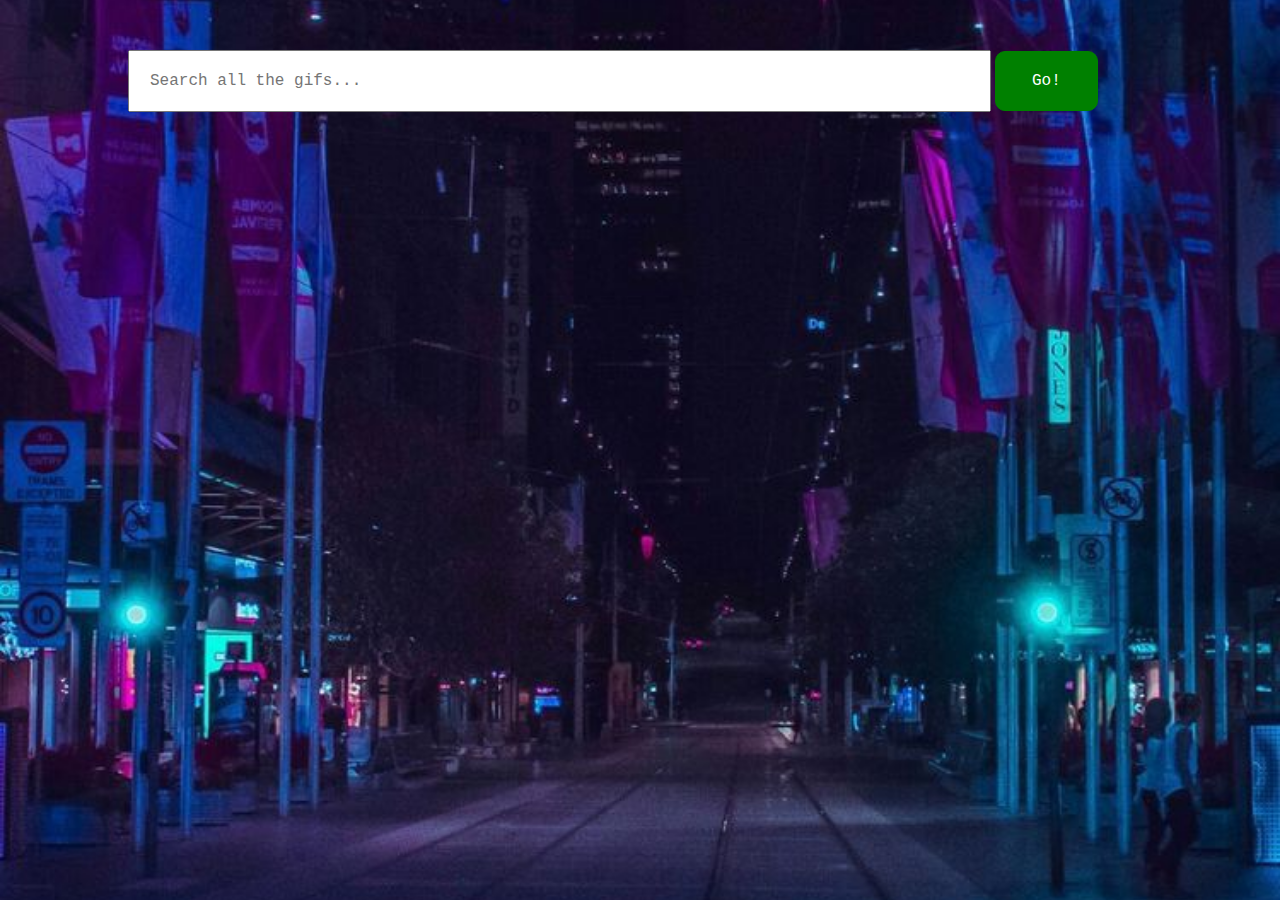
<file: projects/GiphySearch/index.html>
<!doctype html>
<html>

<head>
    <title>Giphy Search Engine</title>
    <link rel="stylesheet" href="css/main.css">
</head>

<body>
    <div class="container container-padding50">
        <input type="text" class="js-userinput container-textinput" placeholder="Search all the gifs..." />
        <button class="js-go container-button">Go!</button>
    </div>
    <div class="container container-padding50 js-container">

    </div>
    <script src="javascript/main.js"></script>
</body>

</html>
</file>
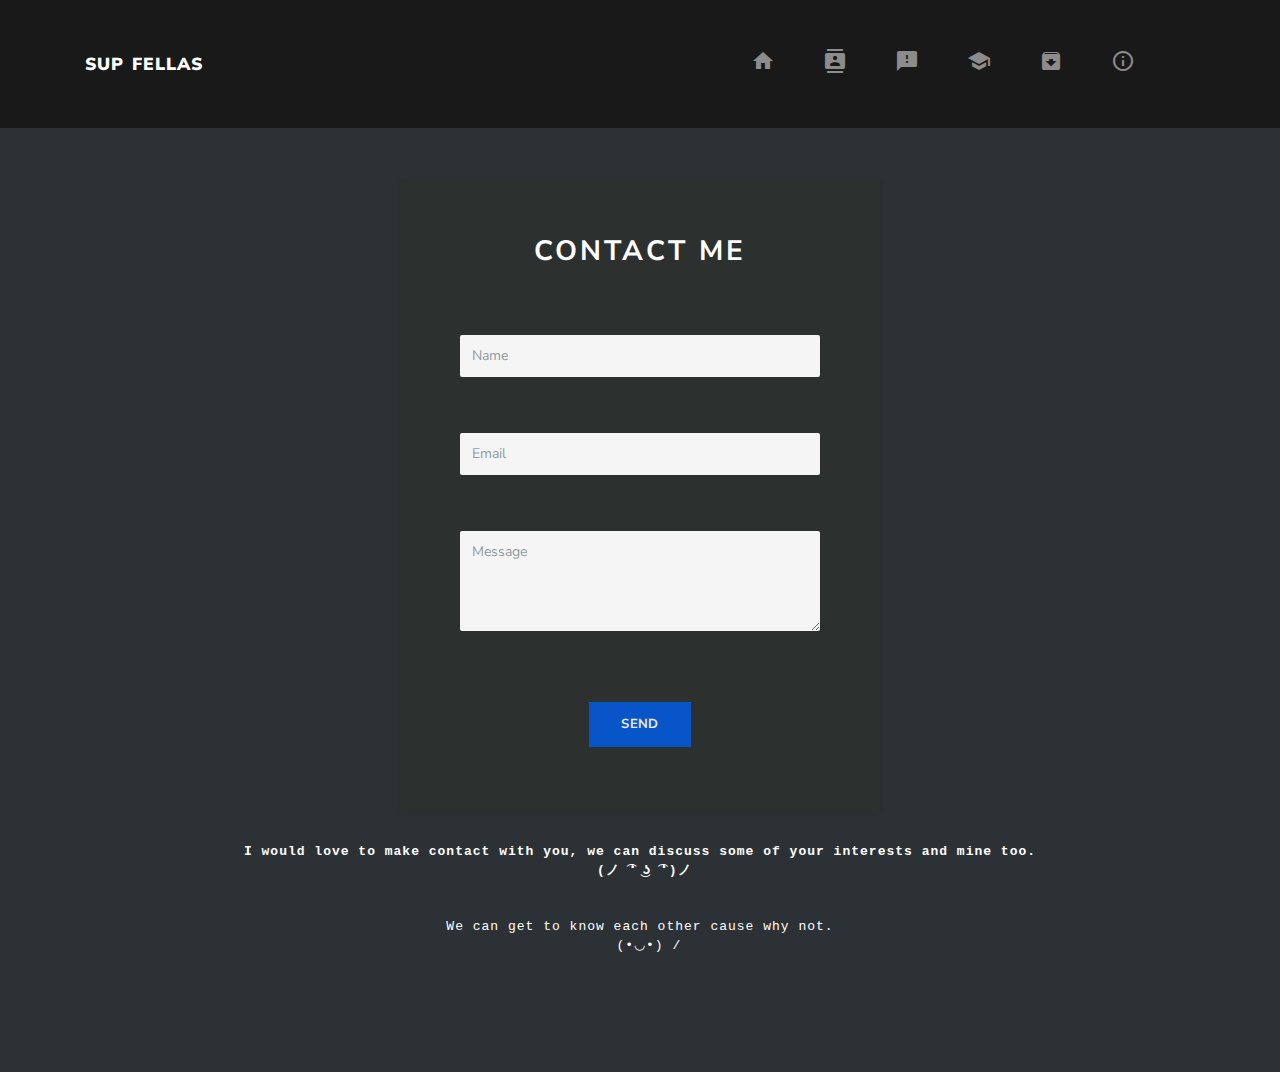
<file: contact/contact.html>
<!DOCTYPE html>
<html>

<head>
    <meta charset="utf-8">
    <meta name="viewport" content="width=device-width, initial-scale=1.0, shrink-to-fit=no">
    <title> Contact </title>
    <link rel="icon" href="../assets/img/con.png" type="image/icon type">
    <link rel="stylesheet" href="../assets/bootstrap/css/bootstrap.min.css">
    <link rel="stylesheet" href="https://fonts.googleapis.com/css?family=Nunito+Sans:400,600&amp;display=swap">
    <link rel="stylesheet" href="https://fonts.googleapis.com/css?family=Bitter:400,700">
    <link rel="stylesheet" href="../assets/fonts/font-awesome.min.css">
    <link rel="stylesheet" href="../assets/fonts/ionicons.min.css">
    <link rel="stylesheet" href="../assets/fonts/material-icons.min.css">
    <link rel="stylesheet" href="../assets/css/Brands.css">
    <link rel="stylesheet" href="../assets/css/Contact-Form-Clean.css">
    <link rel="stylesheet" href="../assets/css/Feedback-Form-V21.css">
    <link rel="stylesheet" href="../assets/css/Header-Dark.css">
    <link rel="stylesheet" href="../assets/css/Social-Icons.css">
    <link rel="stylesheet" href="../assets/css/styles.css">
    <link rel="stylesheet" href="../assets/css/Testimonials.css">
</head>

<body>
    <nav class="navbar navbar-dark navbar-expand-md fixed-top" style="background-color: rgb(25,25,25);color: rgb(255,255,255);height: 8rem;">
        <div class="container"><a class="navbar-brand" href="index.html"><strong>SUP FELLAS</strong></a><button data-toggle="collapse" class="navbar-toggler" data-target="#navcol-1"><span class="sr-only">Toggle navigation</span><span class="navbar-toggler-icon"></span></button>
            <div class="collapse navbar-collapse text-uppercase" id="navcol-1" style="background-color: rgb(25,25,25);">
                <ul class="nav navbar-nav flex-grow-1 justify-content-end">
                    <li class="nav-item" role="presentation"><a class="nav-link home" href="../index.html"><i class="material-icons">home</i></a></li>
                    <li class="nav-item" role="presentation"><a class="nav-link" href="../contact/contact.html"><i class="material-icons">contacts</i></a></li>
                    <li class="nav-item" role="presentation"><a class="nav-link" href="../feedback/feedback.html"><i class="material-icons">feedback</i></a></li>
                    <li class="nav-item" role="presentation"><a class="nav-link" href="../education/education.html"><i class="material-icons">school</i></a></li>
                    <li class="nav-item" role="presentation"><a class="nav-link" href="../projects/projects.html"><i class="material-icons">archive</i></a></li>
                    <li class="nav-item" role="presentation"><a class="nav-link" href="../info/info.html"><i class="material-icons">info_outline</i></a></li>
                </ul>
            </div>
    </nav>
    <div class="contact-clean" style="background-color: #2c3135; padding-top: 80px;">
        <form data-bss-recipient="04c9bf1a2d08518b3f8e5255810d4d28" style="background-color: #2C3130; box-shadow: 100px">
            <h2 class="text-center" style="color: white;">contact me</h2>
            <div class="form-group"><input class="form-control" type="text" name="name" placeholder="Name" required="" style="background-color: whitesmoke;"></div>
            <div class="form-group"><input class="form-control" type="email" name="email" placeholder="Email" required="" style="background-color: whitesmoke;"></div>
            <div class="form-group"><textarea class="form-control" name="message" placeholder="Message" rows="14" required="" style="background-color:whitesmoke;"></textarea></div>
            <div class="form-group"><button class="btn btn-primary" type="submit"> send </button></div>
        </form>
        <p id="p7" style="color: white; font-size: medium; padding-top: 30px;">I would love to make contact with you, we can discuss some of your interests and mine too. <br> &nbsp;(ノ ͡❛ ͜ʖ ͡❛)ノ</p>
        <p id="p8" style="color: white; font-size: medium; padding: 20px;">We can get to know each other cause why not. <br> &nbsp; (•◡•) /</p>
    </div>
    <script src="../assets/js/jquery.min.js"></script>
    <script src="../assets/bootstrap/js/bootstrap.min.js"></script>
    <script src="../assets/js/smart-forms.min.js"></script>
    <script src="../assets/js/Footer---Made-with-love.js"></script>
</body>

</html>
</file>
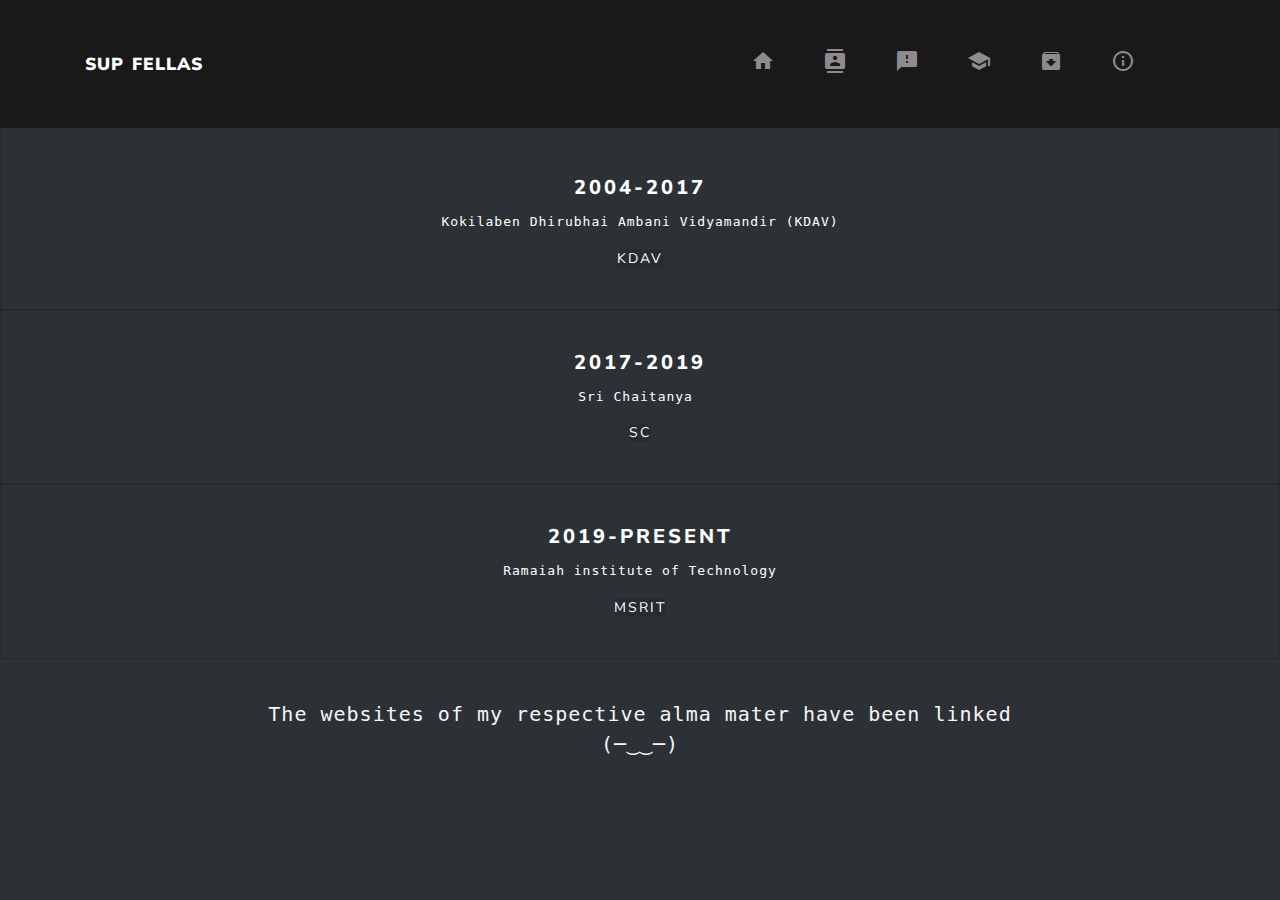
<file: education/education.html>
<!DOCTYPE html>
<html style="background-color: #2c3135;">

<head>
    <meta charset="utf-8">
    <meta name="viewport" content="width=device-width, initial-scale=1.0, shrink-to-fit=no">
    <title> Education </title>
    <link rel="icon" href="../assets/img/edu.png" type="image/icon type">
    <link rel="stylesheet" href="../assets/bootstrap/css/bootstrap.min.css">
    <link rel="stylesheet" href="https://fonts.googleapis.com/css?family=Nunito+Sans:400,600&amp;display=swap">
    <link rel="stylesheet" href="https://fonts.googleapis.com/css?family=Bitter:400,700">
    <link rel="stylesheet" href="../assets/fonts/font-awesome.min.css">
    <link rel="stylesheet" href="../assets/fonts/ionicons.min.css">
    <link rel="stylesheet" href="../assets/fonts/material-icons.min.css">
    <link rel="stylesheet" href="../assets/css/Brands.css">
    <link rel="stylesheet" href="../assets/css/Contact-Form-Clean.css">
    <link rel="stylesheet" href="../assets/css/Feedback-Form-V21.css">
    <link rel="stylesheet" href="../assets/css/Header-Dark.css">
    <link rel="stylesheet" href="../assets/css/Social-Icons.css">
    <link rel="stylesheet" href="../assets/css/styles.css">
    <link rel="stylesheet" href="../assets/css/Testimonials.css">
</head>

<body style="background-color: #2c3135;">
    <nav class="navbar navbar-dark navbar-expand-md fixed-top" style="background-color: rgb(25,25,25);color: rgb(255,255,255);height: 8rem;">
        <div class="container"><a class="navbar-brand" href="index.html"><strong>SUP FELLAS</strong></a><button data-toggle="collapse" class="navbar-toggler" data-target="#navcol-1"><span class="sr-only">Toggle navigation</span><span class="navbar-toggler-icon"></span></button>
            <div class="collapse navbar-collapse text-uppercase" id="navcol-1" style="background-color: rgb(25,25,25);">
                <ul class="nav navbar-nav flex-grow-1 justify-content-end">
                    <li class="nav-item" role="presentation"><a class="nav-link home" href="../index.html"><i class="material-icons">home</i></a></li>
                    <li class="nav-item" role="presentation"><a class="nav-link" href="../contact/contact.html"><i class="material-icons">contacts</i></a></li>
                    <li class="nav-item" role="presentation"><a class="nav-link" href="../feedback/feedback.html"><i class="material-icons">feedback</i></a></li>
                    <li class="nav-item" role="presentation"><a class="nav-link" href="../education/education.html"><i class="material-icons">school</i></a></li>
                    <li class="nav-item" role="presentation"><a class="nav-link" href="../projects/projects.html"><i class="material-icons">archive</i></a></li>
                    <li class="nav-item" role="presentation"><a class="nav-link" href="../info/info.html"><i class="material-icons">info_outline</i></a></li>
                </ul><span class="navbar-text"></span>
            </div>
        </div>
    </nav>
    <div class="card" style="background-color: #2c3135;">
        <div class="card-body" style="padding-top: 55px;">
            <h4 class="card-title" style="color: white;background-color: #2c3135;">2004-2017</h4>
            <p class="card-text" style="color: white;background-color: #2c3135;">Kokilaben Dhirubhai Ambani Vidyamandir (KDAV)</p><a class="card-link" href="https://rfs.edu.in/kdav-jamnagar" style="color: white;">KDAV</a></div>
    </div>
    <div class="card" style="background-color: #2c3135;">
        <div class="card-body" style="color: white;">
            <h4 class="card-title">2017-2019</h4>
            <p class="card-text" style="color: white;">Sri Chaitanya&nbsp;</p><a class="card-link" href="https://srichaitanya.net/" style="color: white;">SC</a></div>
    </div>
    <div class="card" style="background-color: #2c3135;">
        <div class="card-body">
            <h4 class="card-title" style="color: white;">2019-present</h4>
            <p class="card-text" style="color: white;">Ramaiah institute of Technology</p><a class="card-link" href="http://www.msrit.edu/" style="color: white;">MSRIT</a></div>
    </div>
    <p id="p6" style="color: whitesmoke;background-color: #2c3135;padding-top: 40px;">The websites of my respective alma mater have been linked <br> (─‿‿─) </p>
    <script src="../assets/js/jquery.min.js"></script>
    <script src="../assets/bootstrap/js/bootstrap.min.js"></script>
    <script src="../assets/js/smart-forms.min.js"></script>
    <script src="../assets/js/Footer---Made-with-love.js"></script>
</body>

</html>
</file>
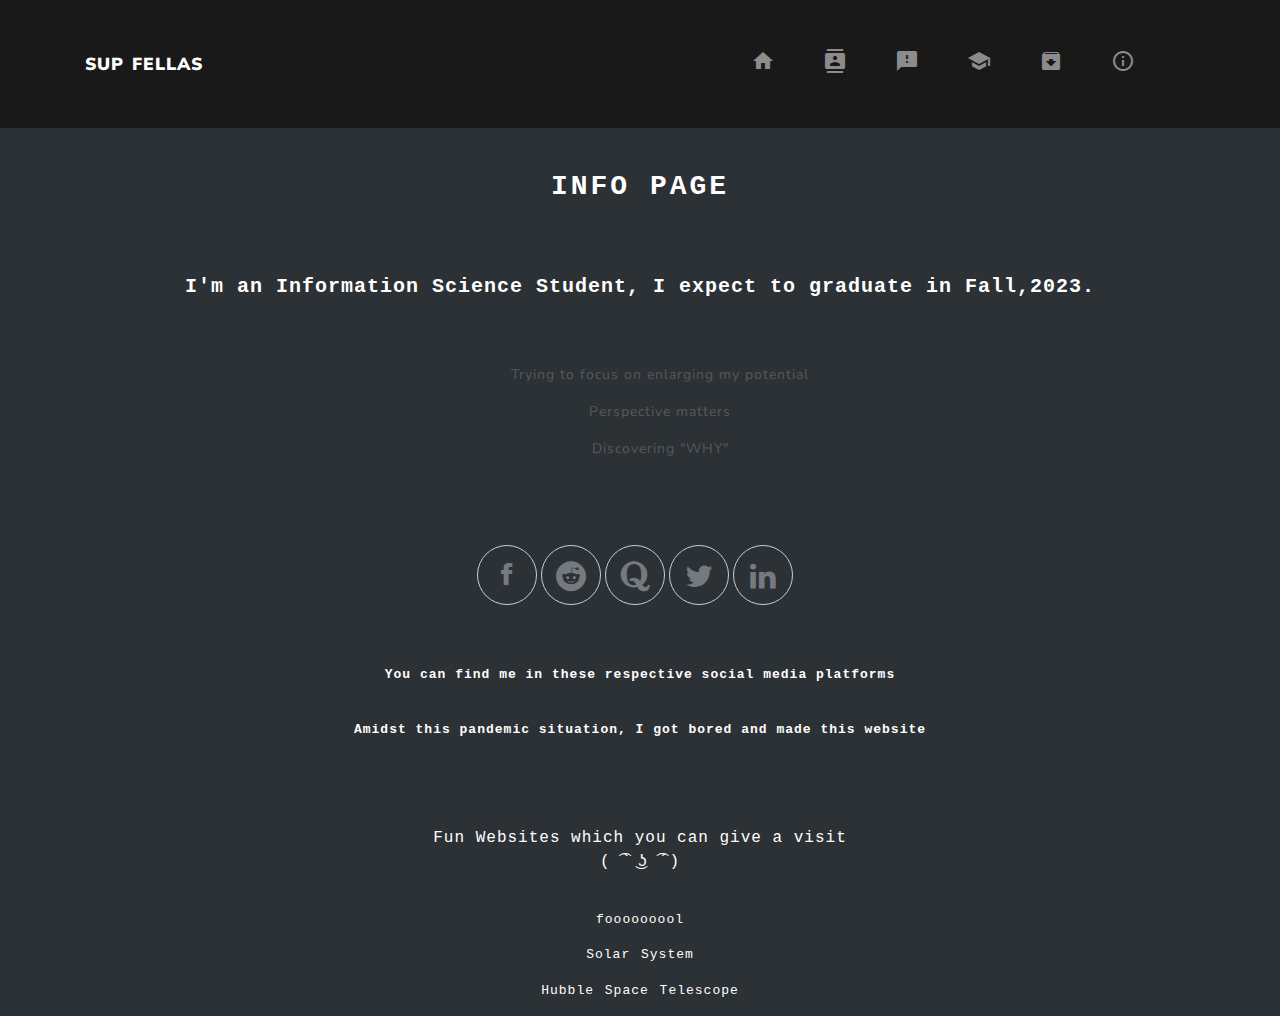
<file: info/info.html>
<!DOCTYPE html>
<html>

<head>
    <meta charset="utf-8">
    <meta name="viewport" content="width=device-width, initial-scale=1.0, shrink-to-fit=no">
    <title> Info </title>
    <link rel="icon" href="../assets/img/info.png" type="image/icon type">
    <link rel="stylesheet" href="../assets/bootstrap/css/bootstrap.min.css">
    <link rel="stylesheet" href="https://fonts.googleapis.com/css?family=Nunito+Sans:400,600&amp;display=swap">
    <link rel="stylesheet" href="https://fonts.googleapis.com/css?family=Bitter:400,700">
    <link rel="stylesheet" href="../assets/fonts/font-awesome.min.css">
    <link rel="stylesheet" href="../assets/fonts/ionicons.min.css">
    <link rel="stylesheet" href="../assets/fonts/material-icons.min.css">
    <link rel="stylesheet" href="../assets/css/Brands.css">
    <link rel="stylesheet" href="../assets/css/Contact-Form-Clean.css">
    <link rel="stylesheet" href="../assets/css/Feedback-Form-V21.css">
    <link rel="stylesheet" href="../assets/css/Header-Dark.css">
    <link rel="stylesheet" href="../assets/css/Social-Icons.css">
    <link rel="stylesheet" href="../assets/css/styles.css">
    <link rel="stylesheet" href="../assets/css/Testimonials.css">
</head>

<body style="background-color: #2c3135;">
    <nav class="navbar navbar-dark navbar-expand-md fixed-top" style="background-color: rgb(25,25,25);color: rgb(255,255,255);height: 8rem;">
        <div class="container"><a class="navbar-brand" href="index.html"><strong>SUP FELLAS</strong></a><button data-toggle="collapse" class="navbar-toggler" data-target="#navcol-1"><span class="sr-only">Toggle navigation</span><span class="navbar-toggler-icon"></span></button>
            <div class="collapse navbar-collapse text-uppercase" id="navcol-1" style="background-color: rgb(25,25,25);">
                <ul class="nav navbar-nav flex-grow-1 justify-content-end">
                    <li class="nav-item" role="presentation"><a class="nav-link home" href="../index.html"><i class="material-icons">home</i></a></li>
                    <li class="nav-item" role="presentation"><a class="nav-link" href="../contact/contact.html"><i class="material-icons">contacts</i></a></li>
                    <li class="nav-item" role="presentation"><a class="nav-link" href="../feedback/feedback.html"><i class="material-icons">feedback</i></a></li>
                    <li class="nav-item" role="presentation"><a class="nav-link" href="../education/education.html"><i class="material-icons">school</i></a></li>
                    <li class="nav-item" role="presentation"><a class="nav-link" href="../projects/projects.html"><i class="material-icons">archive</i></a></li>
                    <li class="nav-item" role="presentation"><a class="nav-link" href="../info/info.html"><i class="material-icons">info_outline</i></a></li>
                </ul><span class="navbar-text"></span></div>
        </div>
    </nav>
    <div class="map-clean" style="background-color: #2c3135;">

        <h2 class="text-center" style="color: white;background-color: #2c3135;font-family: monospace; padding-top: 50px;">info page</h2>
        <div class="container">
            <div class="intro">
                <p class="text-center" style="color: white;background-color: #2c3135;text-align: center;font-size: x-large;"> I'm an Information Science Student, I expect to graduate in Fall,2023.</p>
                <p class="text-center" style="color: white;background-color: #2c3135;text-align: center;font-size: medium;">
                    <ul>Trying to focus on enlarging my potential</ul>
                    <ul>Perspective matters</ul>
                    <ul> Discovering "WHY"</ul>
                </p>
            </div>
        </div>
    </div>
    <div class="d-flex align-items-center align-content-center social-icons" style="background-color: #2c3135; padding: 10px;">
        <a href="https://www.facebook.com/pranay.andra.1/"><i class="icon ion-social-facebook"></i></a>
        <a href="https://www.reddit.com/user/elcoco_93"><i class="fa fa-reddit"></i></a>
        <a href="https://www.quora.com/profile/Pranay-Kumar-Andra"><i class="fa fa-quora"></i></a>
        <a href="https://twitter.com/yanarpxx"><i class="fa fa-twitter"></i></a>
        <a href="https://www.linkedin.com/in/pranay-andra-371ab5193/"><i class="fa fa-linkedin"></i></a>
    </div>
    <div style="padding: 40px;">
        <p class="text-center" id="p1" style="color: white;background-color: #2c3135; font-size: medium;">You can find me in these respective social media platforms</p>
        <p class="text-center" id="p2" style="color: white;background-color: #2c3135; font-size: medium;">Amidst this pandemic situation, I got bored and made this website</p>
        <!-- <div class="card" style="background-color: #2c3135;">
            <div class="card-body" style="background-color: #2c3135;">
                <h4 class="card-title"></h4>
                <h6 class="text-muted card-subtitle mb-2"> * _ * </h6>
            </div>
        </div> -->
    </div>

    <script src="../assets/js/jquery.min.js"></script>
    <script src="../assets/bootstrap/js/bootstrap.min.js"></script>
    <script src="../assets/js/smart-forms.min.js"></script>
    <script src="../assets/js/Footer---Made-with-love.js"></script>


    <p align="center" style="color: white; font-size: large; padding: 20px;"> Fun Websites which you can give a visit <br> ( ͡` ͜ʖ ͡´) </p>
    <p align="center"><a style="color: white; font-family: monospace;" href="https://foooooool.web.app/">fooooooool</a></p>
    <p align="center"><a style="color: white; font-family: monospace;" href="https://joshworth.com/dev/pixelspace/pixelspace_solarsystem.html">Solar System</a></p>
    <p align="center"><a style="color: white;font-family: monospace;" href="https://hubblesite.org/images/gallery">Hubble Space Telescope</a></p>
</body>

</html>
</file>
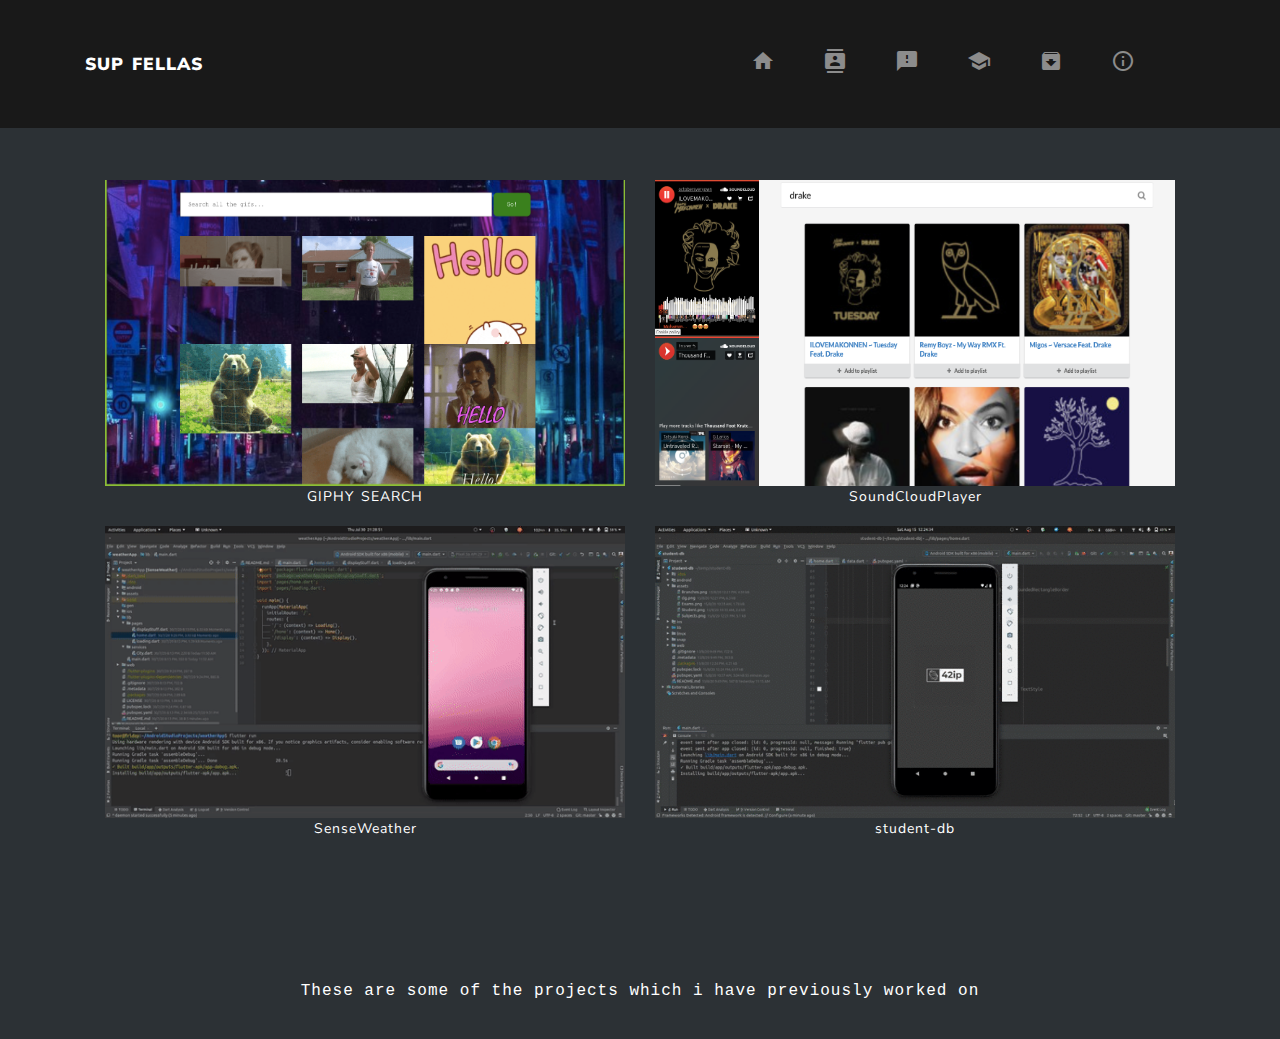
<file: projects/projects.html>
<!DOCTYPE html>
<html style="background-color: #2c3135;">

<head>
    <meta charset="utf-8">
    <meta name="viewport" content="width=device-width, initial-scale=1.0, shrink-to-fit=no">
    <title> Projects </title>
    <link rel="icon" href="../assets/img/pro.png" type="image/icon type">
    <link rel="stylesheet" href="../assets/bootstrap/css/bootstrap.min.css">
    <link rel="stylesheet" href="https://fonts.googleapis.com/css?family=Nunito+Sans:400,600&amp;display=swap">
    <link rel="stylesheet" href="https://fonts.googleapis.com/css?family=Bitter:400,700">
    <link rel="stylesheet" href="../assets/fonts/font-awesome.min.css">
    <link rel="stylesheet" href="../assets/fonts/ionicons.min.css">
    <link rel="stylesheet" href="../assets/fonts/material-icons.min.css">
    <link rel="stylesheet" href="../assets/css/Brands.css">
    <link rel="stylesheet" href="../assets/css/Contact-Form-Clean.css">
    <link rel="stylesheet" href="../assets/css/Feedback-Form-V21.css">
    <link rel="stylesheet" href="../assets/css/Header-Dark.css">
    <link rel="stylesheet" href="../assets/css/Social-Icons.css">
    <link rel="stylesheet" href="../assets/css/styles.css">
    <link rel="stylesheet" href="../assets/css/Testimonials.css">
</head>

<body style="color: #2c3135;background-color: #2c3135;">
    <nav class="navbar navbar-dark navbar-expand-md fixed-top" style="background-color: rgb(25,25,25);color: rgb(255,255,255);height: 8rem;">
        <div class="container"><a class="navbar-brand" href="index.html"><strong>SUP FELLAS</strong></a><button data-toggle="collapse" class="navbar-toggler" data-target="#navcol-1"><span class="sr-only">Toggle navigation</span><span class="navbar-toggler-icon"></span></button>
            <div class="collapse navbar-collapse text-uppercase" id="navcol-1" style="background-color: rgb(25,25,25);">
                <ul class="nav navbar-nav flex-grow-1 justify-content-end">
                    <li class="nav-item" role="presentation"><a class="nav-link home" href="../index.html"><i class="material-icons">home</i></a></li>
                    <li class="nav-item" role="presentation"><a class="nav-link" href="../contact/contact.html"><i class="material-icons">contacts</i></a></li>
                    <li class="nav-item" role="presentation"><a class="nav-link" href="../feedback/feedback.html"><i class="material-icons">feedback</i></a></li>
                    <li class="nav-item" role="presentation"><a class="nav-link" href="../education/education.html"><i class="material-icons">school</i></a></li>
                    <li class="nav-item" role="presentation"><a class="nav-link" href="../projects/projects.html"><i class="material-icons">archive</i></a></li>
                    <li class="nav-item" role="presentation"><a class="nav-link" href="../info/info.html"><i class="material-icons">info_outline</i></a></li>
                </ul><span class="navbar-text"></span></div>
        </div>
    </nav>
    <div style="background-color: #2C3135;">
        <div class="container">
            <div class="row">
                <div class="col-md-6"><img src="../assets/img/yes.png" style="width: 100%;height: 100%;"><a href="../projects/GiphySearch/" style="color: white;">GIPHY SEARCH</a></div>
                <div class="col-md-6"><img src="../assets/img/si.png" style="width: 100%;height: 100%;"><a href="../projects/SoundCloudPlayer/" style="color: white;">SoundCloudPlayer</a></div>
                <div class="col-auto col-md-6">
                    <a title="SenseWeather App" style="color: white;" href="https://github.com/42ip/SenseWeather"><img src="../projects/assets/senseWeather.gif" width="100%"> SenseWeather </a>
                </div>
                <div class="col-auto col-md-6">
                    <a title="Student database" style="color: white;" href="https://github.com/42ip/student-db"><img src="../projects/assets/DB.gif" width="100%">student-db</a>
                </div>
                <div class="col-md-6"></div>
            </div>
        </div>
    </div>

    <p align="center" style="color: white; font-size: large; font-weight: 500; padding: 20px; "> These are some of the projects which i have previously worked on </p>
    <script src="../assets/js/jquery.min.js"></script>
    <script src="../assets/bootstrap/js/bootstrap.min.js"></script>
    <script src="../assets/js/smart-forms.min.js"></script>
    <script src="../assets/js/Footer---Made-with-love.js"></script>
</body>

</html>
</file>
<file: projects/GiphySearch/css/main.css>
body {
    width: 80%;
    max-width: 1024px;
    margin: 0 auto;
    background-image: url("../si.jpg");
    background-attachment: fixed;
    background-position: center;
    background-repeat: no-repeat;
    background-size: cover;
}

.container-padding50 {
    padding-top: 50px;
}

.container-textinput {
    width: 80%;
    display: inline-block;
    padding: 20px;
    font-size: 16px;
    font-family: 'Courier New', Courier, monospace;
}

.container-button {
    width: 10%;
    display: inline-block;
    padding: 20px;
    background-color: green;
    color: white;
    font-size: 16px;
    font-family: 'Courier New', Courier, monospace;
    border: 1px solid green;
    border-radius: 10px;
}

.container-image {
    width: 30%;
    display: block;
    float: left;
    margin-right: 3%;
}
</file>
<file: assets/css/Brands.css>
.brands {
  color: #313437;
  background-color: #fff;
}

.brands a {
  display: block;
  text-align: center;
  padding: 40px 0;
}

@media (max-width:767px) {
  .brands a {
    padding: 30px 0;
  }
}

.brands a img {
  display: inline-block;
  margin: 10px 20px;
  vertical-align: middle;
}

div {
  padding: 20px;
  text-align: center;
}

#p4 {
  text-align: center;
  font-size: larger;
  font-weight: 800;
  font-family: monospace;
}

#p5 {
  text-align: center;
  font-family: monospace;
  font-size: larger;
  font-weight: 800;
}

.fa.fa-linkedin:hover {
  background-color: #c4cccc;
}

.navbar-light .navbar-brand {
  font-size: x-large;
  font-weight: 800;
  font-stretch: expanded;
}

#p6 {
  text-align: center;
  font-size: medium;
  font-weight: 700;
  font-family: monospace;
}

.card-link:hover {
  background-color: #c4cccc;
  transition: all 2s;
}

.fa.fa-twitter:hover {
  background-color: #afbcbf;
}

p7 {
  text-align: center;
  font-weight: 800;
  font-size: x-large;
}

#p8 {
  text-align: center;
  font-size: medium;
}

#p7 {
  text-align: center;
  font-weight: 800;
  font-size: medium;
}

.hwc3 {
  height: 25%;
}

.hwc4 {
  height: 25%;
}

.jumbotron {
  position: relative;
  overflow: hidden;
  color: white;
}

h1, h2, h3, h4, h5, h6 {
  font-weight: 800;
  color: black;
}

p {
  color: black;
  font-size: medium;
  font-family: monospace;
}

.jumbotron {
  background-color: white;
}

.text-left {
  font-weight: 600;
  font-size: smaller;
  text-align: center;
}
</file>
<file: assets/css/Contact-Form-Clean.css>
.contact-clean {
  background: #f1f7fc;
  padding: 80px 0;
}

@media (max-width:767px) {
  .contact-clean {
    padding: 20px 0;
  }
}

.contact-clean form {
  max-width: 480px;
  width: 90%;
  margin: 0 auto;
  background-color: #ffffff;
  padding: 40px;
  border-radius: 4px;
  color: #505e6c;
  box-shadow: 1px 1px 5px rgba(0,0,0,0.1);
}

@media (max-width:767px) {
  .contact-clean form {
    padding: 30px;
  }
}

.contact-clean h2 {
  margin-top: 5px;
  font-weight: bold;
  font-size: 28px;
  margin-bottom: 36px;
  color: inherit;
}

.contact-clean .form-group:last-child {
  margin-bottom: 5px;
}

.contact-clean form .form-control {
  background: #fff;
  border-radius: 2px;
  box-shadow: 1px 1px 1px rgba(0,0,0,0.05);
  outline: none;
  color: inherit;
  padding-left: 12px;
  height: 42px;
}

.contact-clean form .form-control:focus {
  border: 1px solid #b2b2b2;
}

.contact-clean form textarea.form-control {
  min-height: 100px;
  max-height: 260px;
  padding-top: 10px;
  resize: vertical;
}

.contact-clean form .btn {
  padding: 16px 32px;
  border: none;
  background: none;
  box-shadow: none;
  text-shadow: none;
  opacity: 0.9;
  text-transform: uppercase;
  font-weight: bold;
  font-size: 13px;
  letter-spacing: 0.4px;
  line-height: 1;
  outline: none !important;
}

.contact-clean form .btn:hover {
  opacity: 1;
}

.contact-clean form .btn:active {
  transform: translateY(1px);
}

.contact-clean form .btn-primary {
  background-color: #055ada !important;
  margin-top: 15px;
  color: #fff;
}
</file>
<file: assets/css/Feedback-Form-V21.css>
@media (min-width:










1201px) {
  div.row.row-custom {
    padding-top: 125px;
  }
}

@media (max-width:










1200px) {
  div.row.row-custom {
    padding-top: 75px;
  }
}

@media (max-width:992px) {
  div.row.row-custom {
    padding-top: 55px;
  }
}

@media (max-width:767px) {
  div.row.row-custom {
    padding-top: 25px;
  }
}
</file>
<file: assets/css/Header-Dark.css>
.header-dark {
  background: url(../../assets/img/mountain_bg.jpg) #444;
  background-size: cover;
  padding-bottom: 80px;
}

@media (min-width:768px) {
  .header-dark {
    padding-bottom: 120px;
  }
}

.header-dark .navbar {
  background: transparent;
  color: #fff;
  border-radius: 0;
  box-shadow: none;
  border: none;
}

@media (min-width:768px) {
  .header-dark .navbar {
    padding-top: .75rem;
    padding-bottom: .75rem;
  }
}

.header-dark .navbar .navbar-brand {
  font-weight: bold;
  color: inherit;
}

.header-dark .navbar .navbar-brand:hover {
  color: #f0f0f0;
}

.header-dark .navbar .navbar-collapse span {
  margin-top: 5px;
}

.header-dark .navbar .navbar-collapse span .login {
  color: #d9d9d9;
  margin-right: .5rem;
  text-decoration: none;
}

.header-dark .navbar .navbar-collapse span .login:hover {
  color: #fff;
}

.header-dark .navbar .navbar-toggler {
  border-color: #747474;
}

.header-dark .navbar .navbar-toggler:hover, .header-dark .navbar-toggler:focus {
  background: none;
}

.header-dark .navbar .navbar-toggler {
  color: #eee;
}

.header-dark .navbar .navbar-collapse, .header-dark .navbar .form-inline {
  border-color: #636363;
}

@media (min-width: 992px) {
  .header-dark .navbar.navbar .navbar-nav .nav-link {
    padding-left: 1.2rem;
    padding-right: 1.2rem;
  }
}

.header-dark .navbar.navbar-dark .navbar-nav .nav-link {
  color: #d9d9d9;
}

.header-dark .navbar.navbar-dark .navbar-nav .nav-link:focus, .header-dark .navbar.navbar-dark .navbar-nav .nav-link:hover {
  color: #fcfeff !important;
  background-color: transparent;
}

.header-dark .navbar .navbar-nav > li > .dropdown-menu {
  margin-top: -5px;
  box-shadow: 0 4px 8px rgba(0,0,0,.1);
  background-color: #fff;
  border-radius: 2px;
}

.header-dark .navbar .dropdown-menu .dropdown-item:focus, .header-dark .navbar .dropdown-menu .dropdown-item {
  line-height: 2;
  font-size: 14px;
  color: #37434d;
}

.header-dark .navbar .dropdown-menu .dropdown-item:focus, .header-dark .navbar .dropdown-menu .drodown-item:hover {
  background: #ebeff1;
}

.header-dark .navbar .action-button, .header-dark .navbar .action-button:active {
  background: #208f8f;
  border-radius: 20px;
  font-size: inherit;
  color: #fff;
  box-shadow: none;
  border: none;
  text-shadow: none;
  padding: .5rem .8rem;
  transition: background-color 0.25s;
}

.header-dark .navbar .action-button:hover {
  background: #269d9d;
}

.header-dark .navbar .form-inline label {
  color: #ccc;
}

.header-dark .navbar .form-inline .search-field {
  display: inline-block;
  width: 80%;
  background: none;
  border: none;
  border-bottom: 1px solid transparent;
  border-radius: 0;
  color: #ccc;
  box-shadow: none;
  color: inherit;
  transition: border-bottom-color 0.3s;
}

.header-dark .navbar .form-inline .search-field:focus {
  border-bottom: 1px solid #ccc;
}

.header-dark .hero {
  margin-top: 60px;
}

@media (min-width:768px) {
  .header-dark .hero {
    margin-top: 20px;
  }
}

.header-dark .hero h1 {
  color: #fff;
  font-family: 'Bitter', serif;
  font-size: 40px;
  margin-top: 20px;
  margin-bottom: 80px;
}

@media (min-width:768px) {
  .header-dark .hero h1 {
    margin-bottom: 50px;
    line-height: 1.5;
  }
}

.header-dark .hero .embed-responsive iframe {
  background-color: #666;
}
</file>
<file: assets/css/Social-Icons.css>
.social-icons {
  color: #313437;
  background-color: #fff;
  text-align: center;
  padding: 70px 0;
}

@media (max-width:767px) {
  .social-icons {
    padding: 50px 0;
  }
}

.social-icons i {
  font-size: 30px;
  display: inline-block;
  color: #757980;
  margin: 0 2px;
  width: 60px;
  height: 60px;
  border: 1px solid #c8ced7;
  text-align: center;
  border-radius: 50%;
  line-height: 60px;
}
</file>
<file: assets/css/styles.css>
body {
    margin: 0;
    padding-top: 100px;
    font-family: "Nunito Sans", -apple-system, BlinkMacSystemFont, "Segoe UI", Roboto, "Helvetica Neue", Arial, sans-serif, "Apple Color Emoji", "Segoe UI Emoji", "Segoe UI Symbol";
    font-size: 0.875rem;
    font-weight: 400;
    line-height: 1.5;
    color: #55595c;
    text-align: left;
    background-color: white;
}

#noice {
    text-align: center;
    padding: 35px;
}

@media (min-width: 576px) {
    #noice {
        padding: 20px;
    }
}

#noice .jumbotron {
    border-radius: 50px;
    padding: 40px;
    background-color: rgba(255, 255, 255, 0.50);
    max-width: none;
    margin: 0 auto;
}

@media (min-width: 576px) {
    #noice .jumbotron {
        padding: 20px;
    }
}

.container.intro {
    padding: 20px 0;
}

#welcome p {
    margin: 0 auto;
    font-size: x-large;
    max-width: none;
    word-spacing: 2px;
    font-weight: bold;
}

#welcome h1 {
    color: white;
}

.navbar-light .navbar-nav .nav-link:hover {
    background-color: #8499a5;
    border-radius: 5px;
    transition: 1s;
}

.navbar-light .navbar-nav .nav-link {
    font-weight: bolder;
    font-size: 11px;
}

.navbar.navbar-light.navbar-expand-md.fixed-top {
    padding: 10px;
    background-color: #afbcbf;
}

#lol {
    text-align: center;
}

a {
    word-spacing: 2px;
}

.text-center {
    padding: 10px;
}

form {
    color: grey;
}

.contact-clean {
    background-color: #afbcbf;
}

form {}

.text-center {
    font-weight: bold;
}

.form-group {
    text-align: center;
}

.card-body {
    text-align: center;
}

.card-link {
    border-radius: 5px;
    letter-spacing: 2px;
    background-color: rgba(0, 0, 0, 0.1);
}

.social-icons {
    justify-content: center;
    text-align: center;
    background-color: white;
    padding: 5px;
    margin: 0 10px 0 0;
}

p1 {
    padding: 5px 5px 5px 5px;
    text-align: center;
}

.icon.ion-social-twitter:hover {
    background-color: #c4cccc;
}

.icon.ion-social-facebook:hover {
    background-color: #c4cccc;
}

.fa.fa-reddit:hover {
    background-color: #c4cccc;
}

.fa.fa-quora:hover {
    background-color: #c4cccc;
}
</file>
<file: assets/css/Testimonials.css>
.testimonials-clean {
  color: #313437;
  background-color: #eef4f7;
}

.testimonials-clean p {
  color: #7d8285;
}

.testimonials-clean h2 {
  font-weight: bold;
  margin-bottom: 40px;
  padding-top: 40px;
  color: inherit;
}

@media (max-width:767px) {
  .testimonials-clean h2 {
    margin-bottom: 25px;
    padding-top: 25px;
    font-size: 24px;
  }
}

.testimonials-clean .intro {
  font-size: 16px;
  max-width: 500px;
  margin: 0 auto;
}

.testimonials-clean .intro p {
  margin-bottom: 0;
}

.testimonials-clean .people {
  padding: 50px 0 20px;
}

.testimonials-clean .item {
  margin-bottom: 32px;
}

@media (min-width:768px) {
  .testimonials-clean .item {
    height: 220px;
  }
}

.testimonials-clean .item .box {
  padding: 30px;
  background-color: #fff;
  position: relative;
}

.testimonials-clean .item .box:after {
  content: '';
  position: absolute;
  left: 30px;
  bottom: -24px;
  width: 0;
  height: 0;
  border: 15px solid transparent;
  border-width: 12px 15px;
  border-top-color: #fff;
}

.testimonials-clean .item .author {
  margin-top: 28px;
  padding-left: 25px;
}

.testimonials-clean .item .name {
  font-weight: bold;
  margin-bottom: 2px;
  color: inherit;
}

.testimonials-clean .item .title {
  font-size: 13px;
  color: #9da9ae;
}

.testimonials-clean .item .description {
  font-size: 15px;
  margin-bottom: 0;
}

.testimonials-clean .item img {
  max-width: 40px;
  float: left;
  margin-right: 12px;
  margin-top: -5px;
}

.text-left {
  font-size: initial;
}

.text-center {
}

#p6 {
  font-size: x-large;
  font-weight: 300;
}

div {
}
</file>
